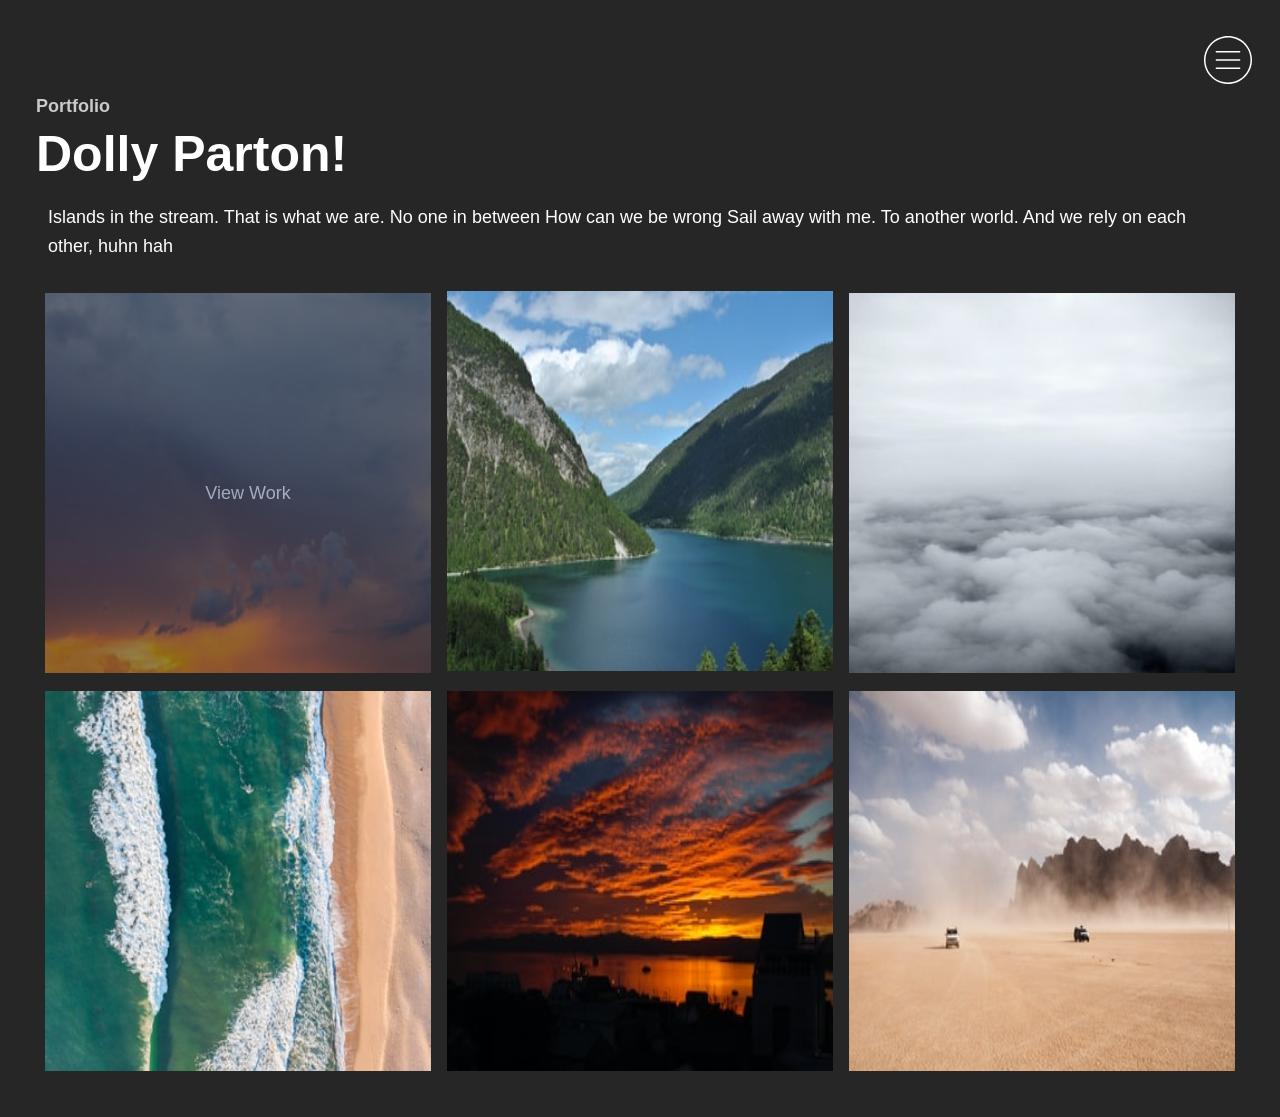
<file: index.html>
<!DOCTYPE html>
<html lang="en">
  <head>
    <meta charset="UTF-8" />
    <meta name="viewport" content="width=device-width, initial-scale=1.0" />
    <title>Document</title>
    <link rel="stylesheet" href="styleindex.css" />
  </head>
  <body>
    <header>
      <div>
        <a href="menu.html"><img src="Hamburger icon.svg" alt="" /></a>
      </div>
    </header>

    <h6>Portfolio</h6>

    <h1>Dolly Parton!</h1>
    <p>
      Islands in the stream. That is what we are. No one in between How can we
      be wrong Sail away with me. To another world. And we rely on each other,
      huhn hah
    </p>

    <picture>
      <div class="shadow-div-img">
        <p class="p-position">View Work</p>
        <img class="shadow-img" src="9c02dbf10adcd5cde802acf063a8efcf3b7b70eb.jpg" alt="" />
      </div>
      <a href="picture.html"><img src="31955827992ce311098d950fe595deeee9d33791.jpg" alt="" /></a>
      <img src="9217e70e16d83b6f4341c988df7d8b515abf4b79.jpg" alt="" />
      <img src="821d996c3e3baf530416611af4f42472c0412194.jpg" alt="" />
      <img src="6c85d0d65cbc48a189f5b2d02b6996cfc74db23b.jpg" alt="" />
      <img src="fb1da43c7c183467ac489032fbac771603d5b48c.jpg" alt="" />
    </picture>
  </body>
</html>
</file>
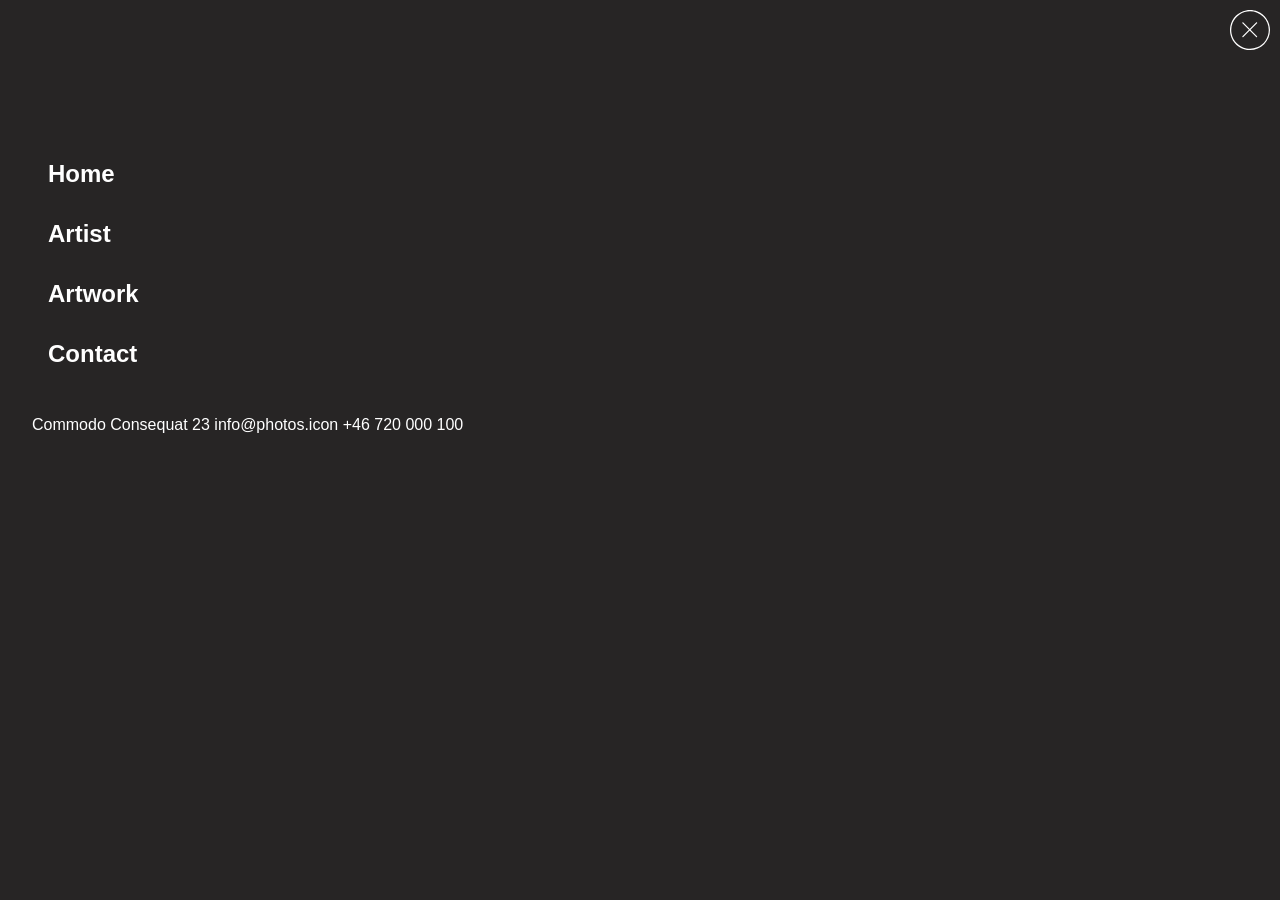
<file: menu.html>
<!DOCTYPE html>
<html lang="en">
<head>
    <meta charset="UTF-8">
    <meta name="viewport" content="width=device-width, initial-scale=1.0">
    <title>Document</title>
    <link rel="stylesheet" href="picturestyle.css">
</head>
<body>
    <nav class="navigationbar">
        <h1>Home</h1>
        <h1>Artist</h1>
        <h1>Artwork</h1>
        <h1>Contact</h1>
    </nav>
    <p class="contact">
        Commodo Consequat 23 info@photos.icon +46 720 000 100
    </p>
    <a class="close" href="picture.html"><img src="close.svg" alt=""></a>
</body>
</html>
</file>
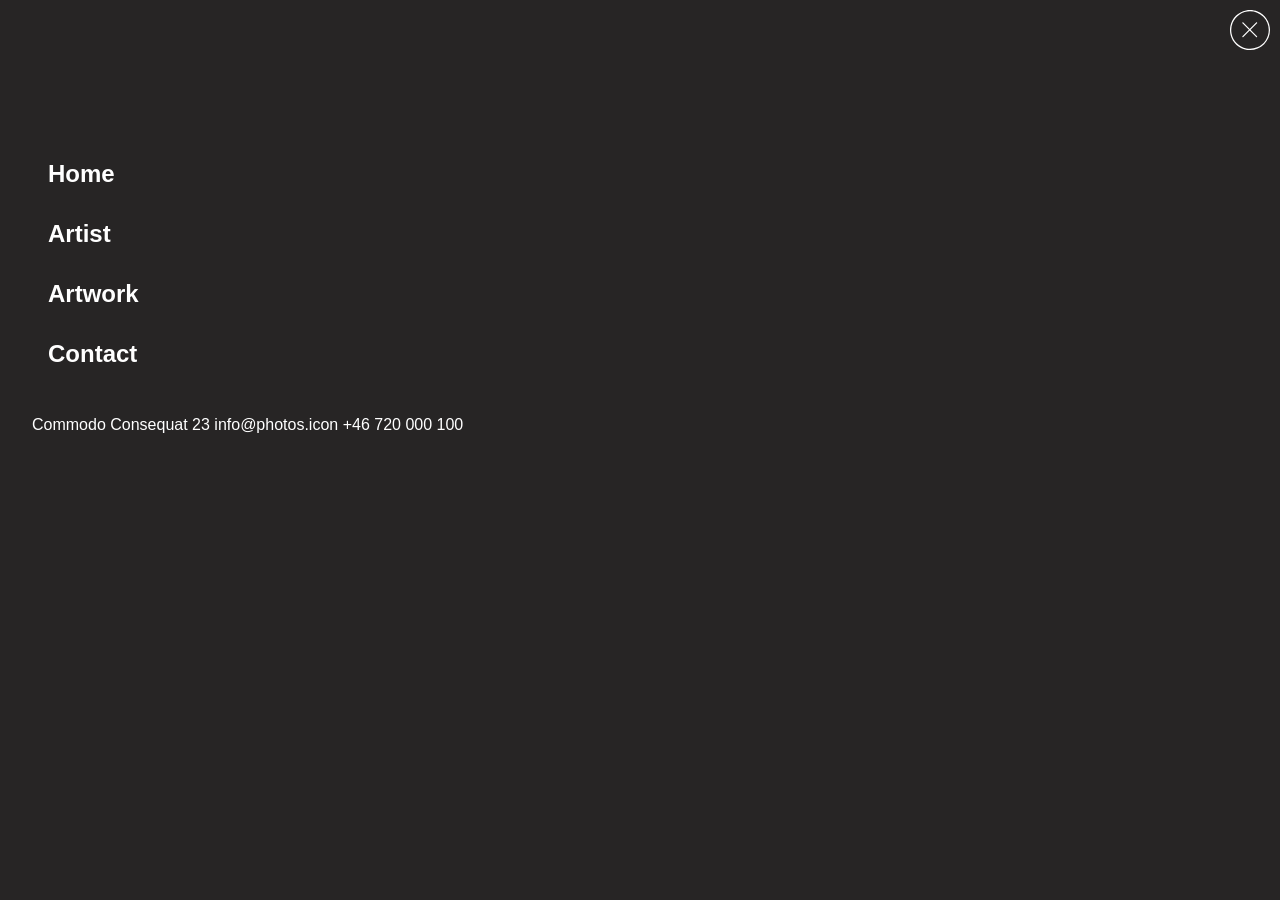
<file: menu2.html>
<!DOCTYPE html>
<html lang="en">
<head>
    <meta charset="UTF-8">
    <meta name="viewport" content="width=device-width, initial-scale=1.0">
    <title>Document</title>
    <link rel="stylesheet" href="picturestyle.css">
</head>
<body>
    <nav class="navigationbar">
        <a class="Home" href="index.html"><h1>Home</h1></a>
        <h1>Artist</h1>
        <h1>Artwork</h1>
        <h1>Contact</h1>
    </nav>
    <p class="contact">
        Commodo Consequat 23 info@photos.icon +46 720 000 100
    </p>
    <a class="close" href="picture.html"><img src="close.svg" alt=""></a>
</body>
</html>
</file>
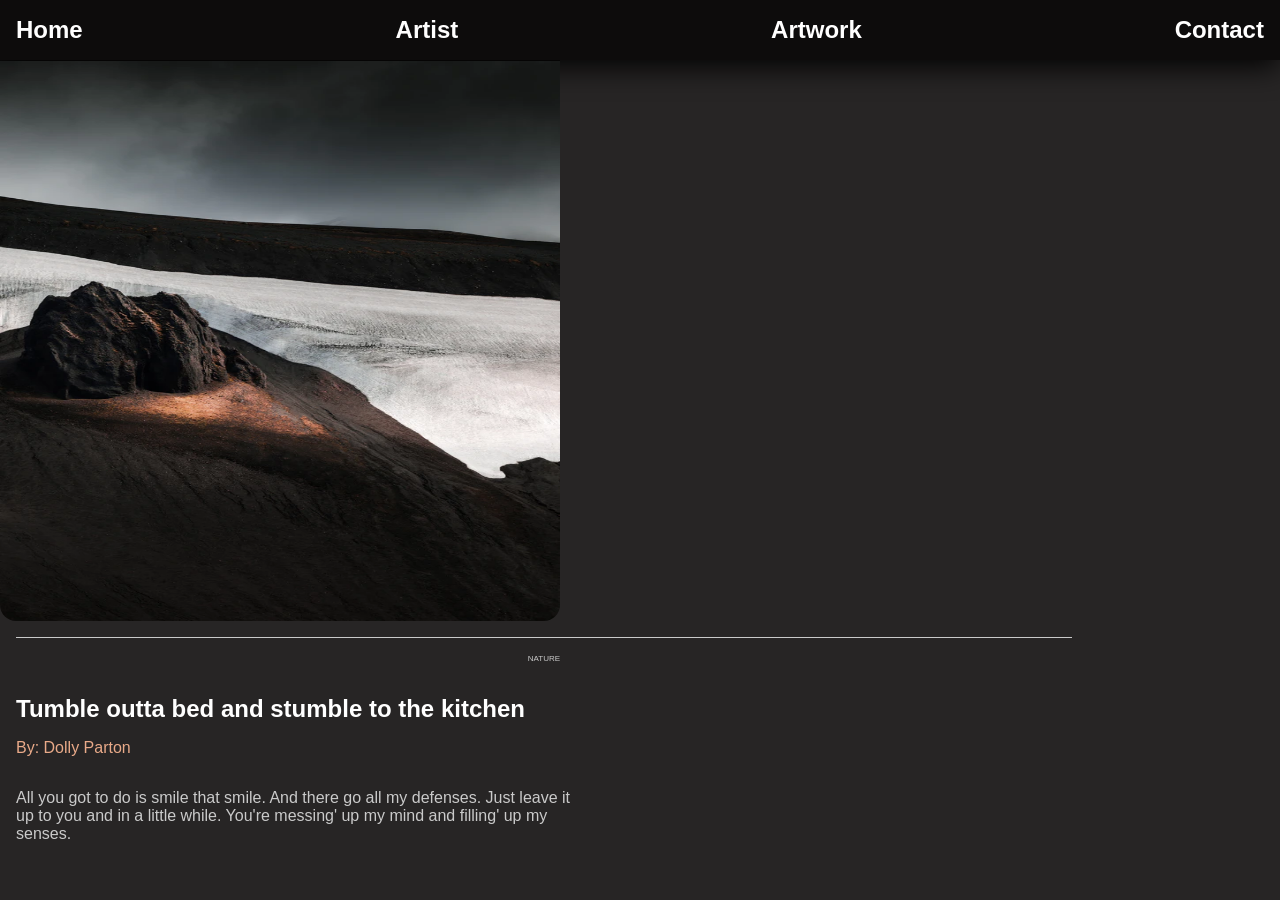
<file: picture.html>
<!DOCTYPE html>
<html lang="en">
<head>
    <meta charset="UTF-8">
    <meta name="viewport" content="width=device-width, initial-scale=1.0">
    <link rel="stylesheet" href="picturestyle.css">
    <title>Document</title>
</head>
<body>
    <nav class="navigation">
         <h1>Home</h1>
        <h1>Artist</h1>
        <h1>Artwork</h1>
        <h1>Contact</h1>
    </nav>
    <header>
        <img  class="mountain"  src="b10302eaca087bca6b66d0426a4451bbb9780223.png" alt="">
       <a href="menu2.html" class="icon"><img  src="hamburger.svg" alt="hamburger icon"></a>
       
    </header>

    <main>
        <p class="nature">
            NATURE
        </p>
        <h2>Tumble outta bed and stumble to the kitchen</h2>
        <p class="author">
            By: Dolly Parton
        </p>
        <p class="smile">
           All you got to do is smile that smile. And there go all my defenses. Just leave it up to you and in a little while. You're messing' up my mind and filling' up my senses. 
        </p>
  
        
    </main>
</body>
</html>
</file>
<file: styleindex.css>
:root {
    font-family: Arial, Helvetica, sans-serif;
}

@media screen and (min-width: 415px) {
    body {
        background-color: #262626;
        padding: 16px 8px 16px 8px;
        margin: 20px;
    }

    header {
        width: 100%;
        display: inline-flex;
        justify-content: flex-end;
    }

    h1 {
        color: #ffffff;
        margin: 0.5rem;
        font-size: 50px;
    }

    h6 {
        color: #cacaca;
        margin: 0.5rem;
        font-size: large;
    }

    p {
        color: #ffffff;
        font-size: 16px;
        line-height: 29px;
        margin: 0.5rem;
        font-size: large;
        margin: 10px;
        padding: 10px;
    }


    picture {
        display: inline-flex;
        justify-content: center;
        align-items: center;
        flex-wrap: wrap;
        gap: 1rem;
        padding: 10px;
    }

    img {
        width: 386px;
        height: 380px;
    }

    div img {
        width: 3rem;
        height: auto;
    }

    .shadow-div-img {
        width: 386px;
        height: 380px;
    }

    div p {
        display: flex;
        justify-content: center;
        align-items: center;
        position: absolute;
        width: 386px;
        height: 380px;
        margin: 0;
    }

    .p-position {
        position: absolute;
        color: #ffffff;
        font-size: 18px;
    }

    .shadow-img {
        width: 386px;
        height: 380px;
        opacity: 50%;
    }

}

@media screen and (max-width: 414px) {
    body {
        background-color: #262626;
        padding: 16px 8px 16px 8px;
    }

    header {
        width: 100%;
        display: inline-flex;
        justify-content: flex-end;
    }

    h1 {
        color: #ffffff;
        margin: 0.5rem;
    }

    h6 {
        color: #cacaca;
        margin: 0.5rem;
    }

    p {
        color: #ffffff;
        font-size: 16px;
        line-height: 29px;
        margin: 0.5rem;
    }

    div img {
        width: 2rem;
        height: auto;
    }

    picture {
        display: inline-flex;
        justify-content: center;
        align-items: center;
        flex-wrap: wrap;
        gap: 1rem;
    }

    img {
        width: 173px;
        height: 167px;
    }

    .shadow-div-img {
        width: 173px;
        height: 167px;
    }

    div p {
        display: flex;
        justify-content: center;
        align-items: center;
        position: absolute;
        width: 173px;
        height: 167px;
        margin: 0;
    }

    .p-position {
        position: absolute;
        color: #ffffff;
        font-size: 18px;
    }

    .shadow-img {
        width: 173px;
        height: 167px;
        opacity: 50%;
    }


}
</file>
<file: picturestyle.css>
body{
    background-color: rgb(39, 37, 37);
    color: white;
    box-sizing: border-box;
    margin: 0;
    font-family: Arial, Helvetica, sans-serif;
}
header{
    position: relative;
    margin: 0;
    height: 100%;
    width: 100%;
    
    
}
.Home{
    text-decoration: none;
    color: white;
}
.mountain{
    width: 100%;
    height: 20rem;
   

}
.icon {
    position: absolute;
    top: 10px;
    right: 10px;
    
}
.nature{
    color: #CACACA;
    margin: 1rem;
    font-size: 8px;
}
h2{
    margin: 1rem;
}
.author{
    color: #E9AA89;
    margin: 1rem;
}
.smile{
    margin: 1rem;
    margin-top: 2rem;
    color: #CACACA;
    
}
h1{
    margin: 1rem;
}
.navigation{
    display: none;
    margin: 1rem;
    margin-top: 10rem;
}
.navigationbar {
 margin: 2rem;
 margin-top: 10rem;
}
.navigationbar h1 {
 
 margin-top: 2rem;
}
.contact{
    margin: 1rem;
    padding: 1rem;
    width: 60%;
}
.close{
    position: fixed;
    top: 10px;
    right: 10px;
}
.menu{
    width: 100%;
    height: 50rem;
    background-color:  rgb(39, 37, 37);
    position:fixed;
    top: 0px;
    margin: 0;

}
@media ( min-width: 566px)
{
    .mountain{
        display: flex;
        justify-self: center;
    height: 35rem;
    width: 35rem;
    border-radius: 1rem;
    border-top: rgba(0, 0, 0, 0.671) solid 1px;
    border-top-left-radius: 0;
    border-top-right-radius: 0;
    }
    h2{
        display: flex;
    margin: 1rem;
    justify-self: center;
    }
    p{
        display: flex;
    margin: 1rem;
    justify-self: center
}
    .icon{
        display: none;
    }
    .smile{
        width: 35rem;
    }
    .navigation{
        display: flex;
        justify-content: space-between;
        margin: 0;
        background-color: rgba(0, 0, 0, 0.671);
        box-shadow: -1px 6px 30px 0px black;;
    }
    .nature{
        border-top:#CACACA solid 0.5px;
        padding: 1rem;
        width: 80%;
        display: flex;
        justify-content: center;
    }
}
</file>
